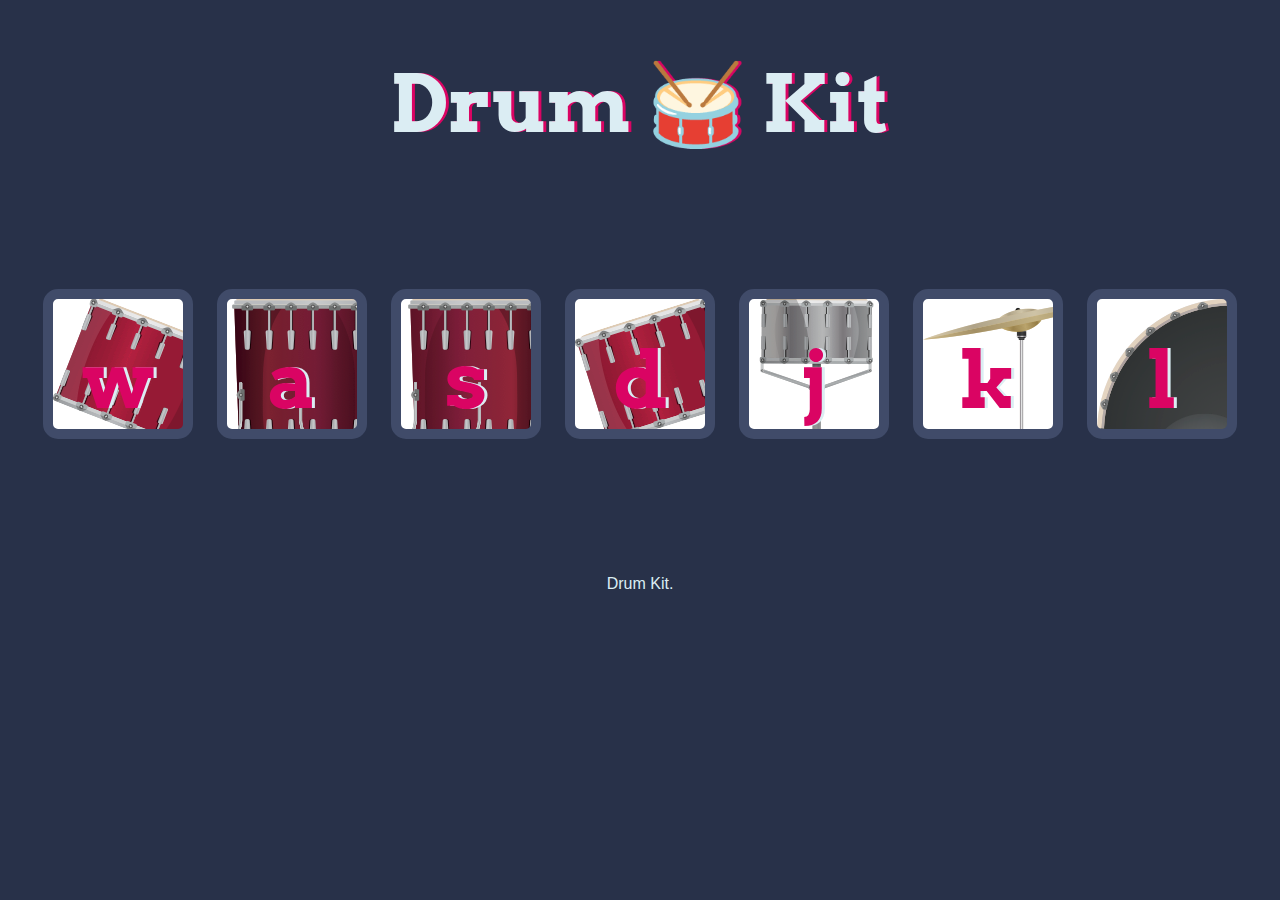
<file: DrumKit/index.html>
<!DOCTYPE html>
<html lang="en" dir="ltr">

<head>
  <meta charset="utf-8">
  <title>Drum Kit</title>
  <link rel="stylesheet" href="styles.css">
  <link href="https://fonts.googleapis.com/css?family=Arvo" rel="stylesheet">
</head>

<body>

  <h1 id="title">Drum 🥁 Kit</h1>
  <div class="set">
    <button class="w drum">w</button>
    <button class="a drum">a</button>
    <button class="s drum">s</button>
    <button class="d drum">d</button>
    <button class="j drum">j</button>
    <button class="k drum">k</button>
    <button class="l drum">l</button>
  </div>

<script src="index.js" charset="utf-8"></script>

</script>
  <footer>
    Drum Kit.
  </footer>
</body>

</html>
</file>
<file: DrumKit/styles.css>
body {
  text-align: center;
  background-color: #283149;
}

h1 {
  font-size: 5rem;
  color: #DBEDF3;
  font-family: "Arvo", cursive;
  text-shadow: 3px 0 #DA0463;

}

footer {
  color: #DBEDF3;
  font-family: sans-serif;
}

.w {
background-image: url("images/tom1.png");
}

.a {
  background-image: url("images/tom4.png");

}

.s {
  background-image: url("images/tom3.png");

}

.d {
  background-image: url("images/tom2.png");

}

.j {
  background-image: url("images/snare.png");

}

.k {
  background-image: url("images/crash.png");

}

.l {
  background-image: url("images/kick.png");

}

.set {
  margin: 10% auto;
}

.game-over {
  background-color: red;
  opacity: 0.8;
}

.pressed {
  box-shadow: 0 3px 4px 0 #DBEDF3;
  opacity: 0.5;
}

.red {
  color: red;
}

.drum {
  outline: none;
  border: 10px solid #404B69;
  font-size: 5rem;
  font-family: 'Arvo', cursive;
  line-height: 2;
  font-weight: 900;
  color: #DA0463;
  text-shadow: 3px 0 #DBEDF3;
  border-radius: 15px;
  display: inline-block;
  width: 150px;
  height: 150px;
  text-align: center;
  margin: 10px;
  background-color: white;
}
</file>
